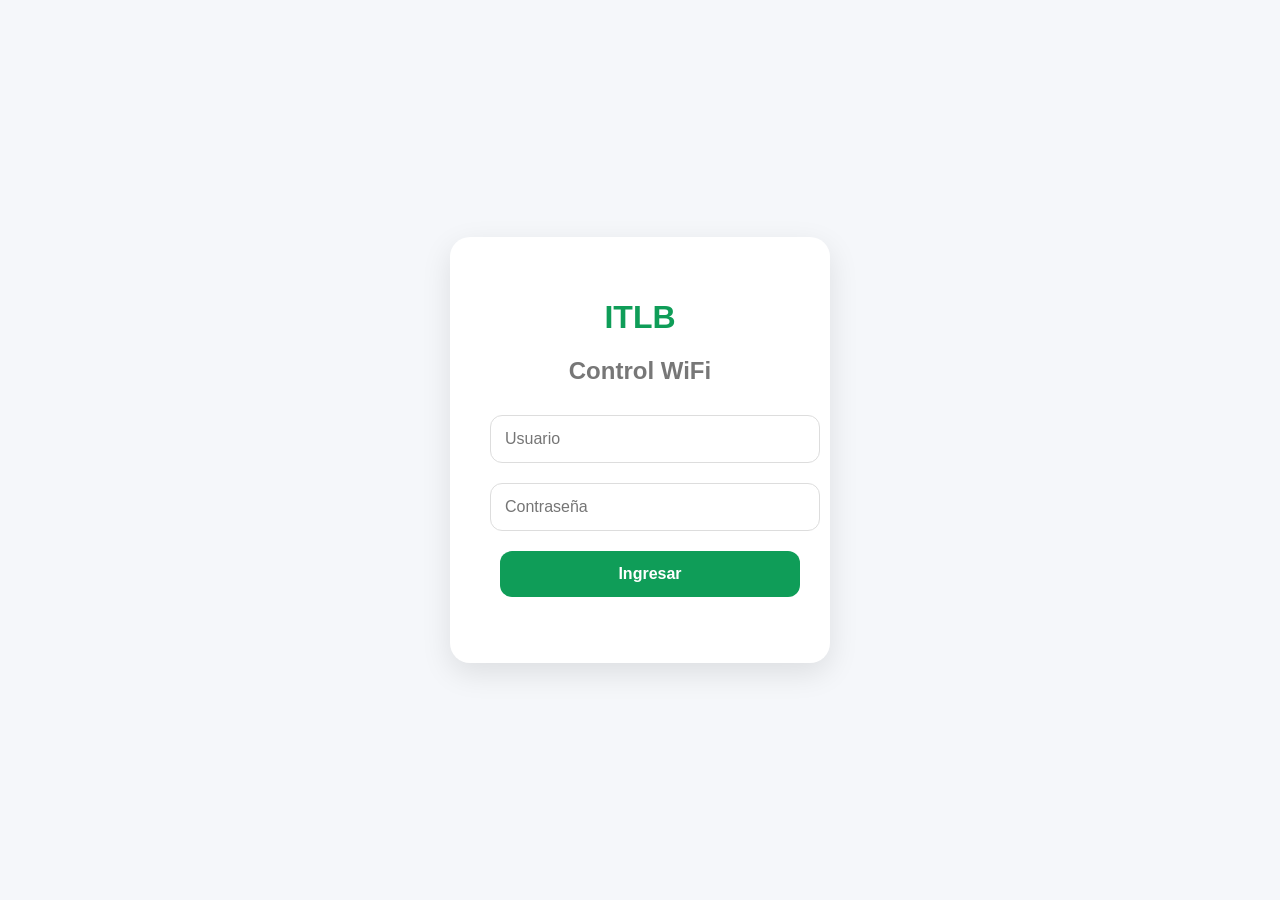
<file: index.html>
<!DOCTYPE html>
<html lang="es">
<head>
    <meta name="viewport" content="width=device-width, initial-scale=1.0">
<meta charset="UTF-8">
<title>Control WiFi - ITLB</title>
<link rel="stylesheet" href="styles.css">
</head>
<body onload="protegerPagina()">

<header>
    <h1>INSTITUTO TÉCNICO LUIS BOGRÁN</h1>
    <nav>
        <button onclick="mostrarSeccion('inicio')">Inicio</button>
        <button onclick="mostrarSeccion('bomba')">Bomba</button>
        <button onclick="mostrarSeccion('foco')">Foco</button>
        <button onclick="mostrarSeccion('ventilador')">Ventilador</button>
        <button onclick="cerrarSesion()">Cerrar sesión</button>
    </nav>
</header>

<main>

    <!-- INICIO -->
    <section id="inicio" class="seccion">
        <div class="card">
            <h2>Bienvenido</h2>
            <p>
                Sistema de automatización agrícola desarrollado con Arduino
                por el Instituto Técnico Luis Bográn.
            </p>

            <div class="grid">
                <div class="card-btn" onclick="mostrarSeccion('bomba')">🌱 Riego</div>
                <div class="card-btn" onclick="mostrarSeccion('foco')">🌡️ Temperatura</div>
                <div class="card-btn" onclick="mostrarSeccion('ventilador')">💧 Humedad</div>
            </div>
        </div>
    </section>

    <!-- BOMBA -->
    <section id="bomba" class="seccion oculto">
        <div class="card">
            <h2>Bomba de Riego</h2>
            <button class="on" onclick="enviarComando('BM_ON')">Encender</button>
            <button class="off" onclick="enviarComando('BM_OFF')">Apagar</button>
        </div>
    </section>

    <!-- FOCO -->
    <section id="foco" class="seccion oculto">
        <div class="card">
            <h2>Foco (Temperatura)</h2>
            <button class="on" onclick="enviarComando('FO_ON')">Encender</button>
            <button class="off" onclick="enviarComando('FO_OFF')">Apagar</button>
        </div>
    </section>

    <!-- VENTILADOR -->
    <section id="ventilador" class="seccion oculto">
        <div class="card">
            <h2>Ventilador (Humedad)</h2>
            <button class="on" onclick="enviarComando('VEN_ON')">Encender</button>
            <button class="off" onclick="enviarComando('VEN_OFF')">Apagar</button>
        </div>
    </section>

</main>

<script src="script.js"></script>
</body>
</html>
</file>
<file: styles.css>
/* 🌐 BASE */
body {
    margin: 0;
    font-family: 'Segoe UI', Tahoma, sans-serif;
    background: #f5f7fa;
    color: #333;
}

/* 🔔 MENSAJE ESTADO */
.estado {
    position: fixed;
    bottom: 20px;
    left: 50%;
    transform: translateX(-50%);
    background: #0f9d58;
    color: white;
    padding: 14px 22px;
    border-radius: 12px;
    font-weight: bold;
    display: none;
    z-index: 1000;
    box-shadow: 0 5px 20px rgba(0,0,0,0.2);
}

/* 📱 LOGIN */
.login-body {
    display: flex;
    justify-content: center;
    align-items: center;
    height: 100vh;
}

.login-container {
    background: white;
    padding: 40px;
    border-radius: 20px;
    width: 300px;
    text-align: center;
    box-shadow: 0 10px 30px rgba(0,0,0,0.1);
}

.login-container h1 {
    color: #0f9d58;
}

.login-container h2 {
    color: #777;
    margin-bottom: 20px;
}

/* ✏️ INPUTS (sin zoom en móvil) */
input {
    width: 100%;
    padding: 14px;
    margin: 10px 0;
    border-radius: 12px;
    border: 1px solid #ddd;
    outline: none;
    font-size: 16px; /* 🔥 evita zoom */
    transition: 0.2s;
}

input:focus {
    border-color: #0f9d58;
    box-shadow: 0 0 10px rgba(15,157,88,0.2);
}

/* 🔘 BOTÓN LOGIN */
.login-container button {
    width: 100%;
    padding: 14px;
    border-radius: 12px;
    border: none;
    background: #0f9d58;
    color: white;
    font-weight: bold;
    cursor: pointer;
    transition: 0.2s;
}

.login-container button:active {
    transform: scale(0.95);
}

/* 🧭 HEADER */
header {
    background: white;
    padding: 15px;
    box-shadow: 0 2px 10px rgba(0,0,0,0.05);
}

header h1 {
    margin: 0;
    text-align: center;
    color: #0f9d58;
}

/* 📌 NAV */
nav {
    display: flex;
    justify-content: center;
    flex-wrap: wrap;
    margin-top: 10px;
}

nav button {
    margin: 5px;
    padding: 10px 15px;
    border-radius: 20px;
    border: none;
    background: #e8f5e9;
    color: #0f9d58;
    cursor: pointer;
    transition: 0.3s;
}

nav button:hover {
    background: #0f9d58;
    color: white;
}

/* 📦 TARJETAS */
.card {
    margin: 30px auto;
    padding: 25px;
    width: 90%;
    max-width: 500px;
    background: white;
    border-radius: 20px;
    box-shadow: 0 10px 25px rgba(0,0,0,0.08);
    text-align: center;
}

/* 🔲 GRID */
.grid {
    display: flex;
    gap: 15px;
    justify-content: center;
    margin-top: 20px;
    flex-wrap: wrap;
}

.card-btn {
    padding: 20px;
    border-radius: 15px;
    background: #f1f8f4;
    cursor: pointer;
    width: 120px;
    transition: 0.3s;
    font-weight: bold;
}

.card-btn:hover {
    background: #0f9d58;
    color: white;
}

/* 🔥 BOTONES PRO */
button {
    margin: 10px;
    padding: 15px 25px;
    border-radius: 14px;
    border: none;
    cursor: pointer;
    font-size: 16px;
    transition: all 0.2s ease;
    transform: scale(1);
    position: relative;
    overflow: hidden;
}

/* HOVER (PC) */
button:hover {
    transform: scale(1.05);
}

/* CLICK */
button:active {
    transform: scale(0.9);
}

/* ON */
.on {
    background: #0f9d58;
    color: white;
    box-shadow: 0 5px 15px rgba(15,157,88,0.3);
}

/* OFF */
.off {
    background: #d32f2f;
    color: white;
    box-shadow: 0 5px 15px rgba(211,47,47,0.3);
}

/* EFECTO ONDA */
button::after {
    content: "";
    position: absolute;
    width: 100px;
    height: 100px;
    background: rgba(255,255,255,0.4);
    border-radius: 50%;
    transform: scale(0);
    opacity: 0;
}

button:active::after {
    transform: scale(2.5);
    opacity: 1;
    transition: 0.4s;
}

/* ❌ OCULTAR */
.oculto {
    display: none;
}

/* ⚠️ ERROR */
#error {
    color: red;
    margin-top: 10px;
}

/* 📱 RESPONSIVE */
@media (max-width: 600px) {

    header h1 {
        font-size: 18px;
    }

    nav {
        flex-direction: column;
        align-items: center;
    }

    nav button {
        width: 90%;
    }

    .card {
        width: 95%;
        padding: 15px;
    }

    .grid {
        flex-direction: column;
        align-items: center;
    }

    .card-btn {
        width: 90%;
    }

    button {
        width: 90%;
    }

    .estado {
        width: 90%;
        text-align: center;
    }
}
</file>
